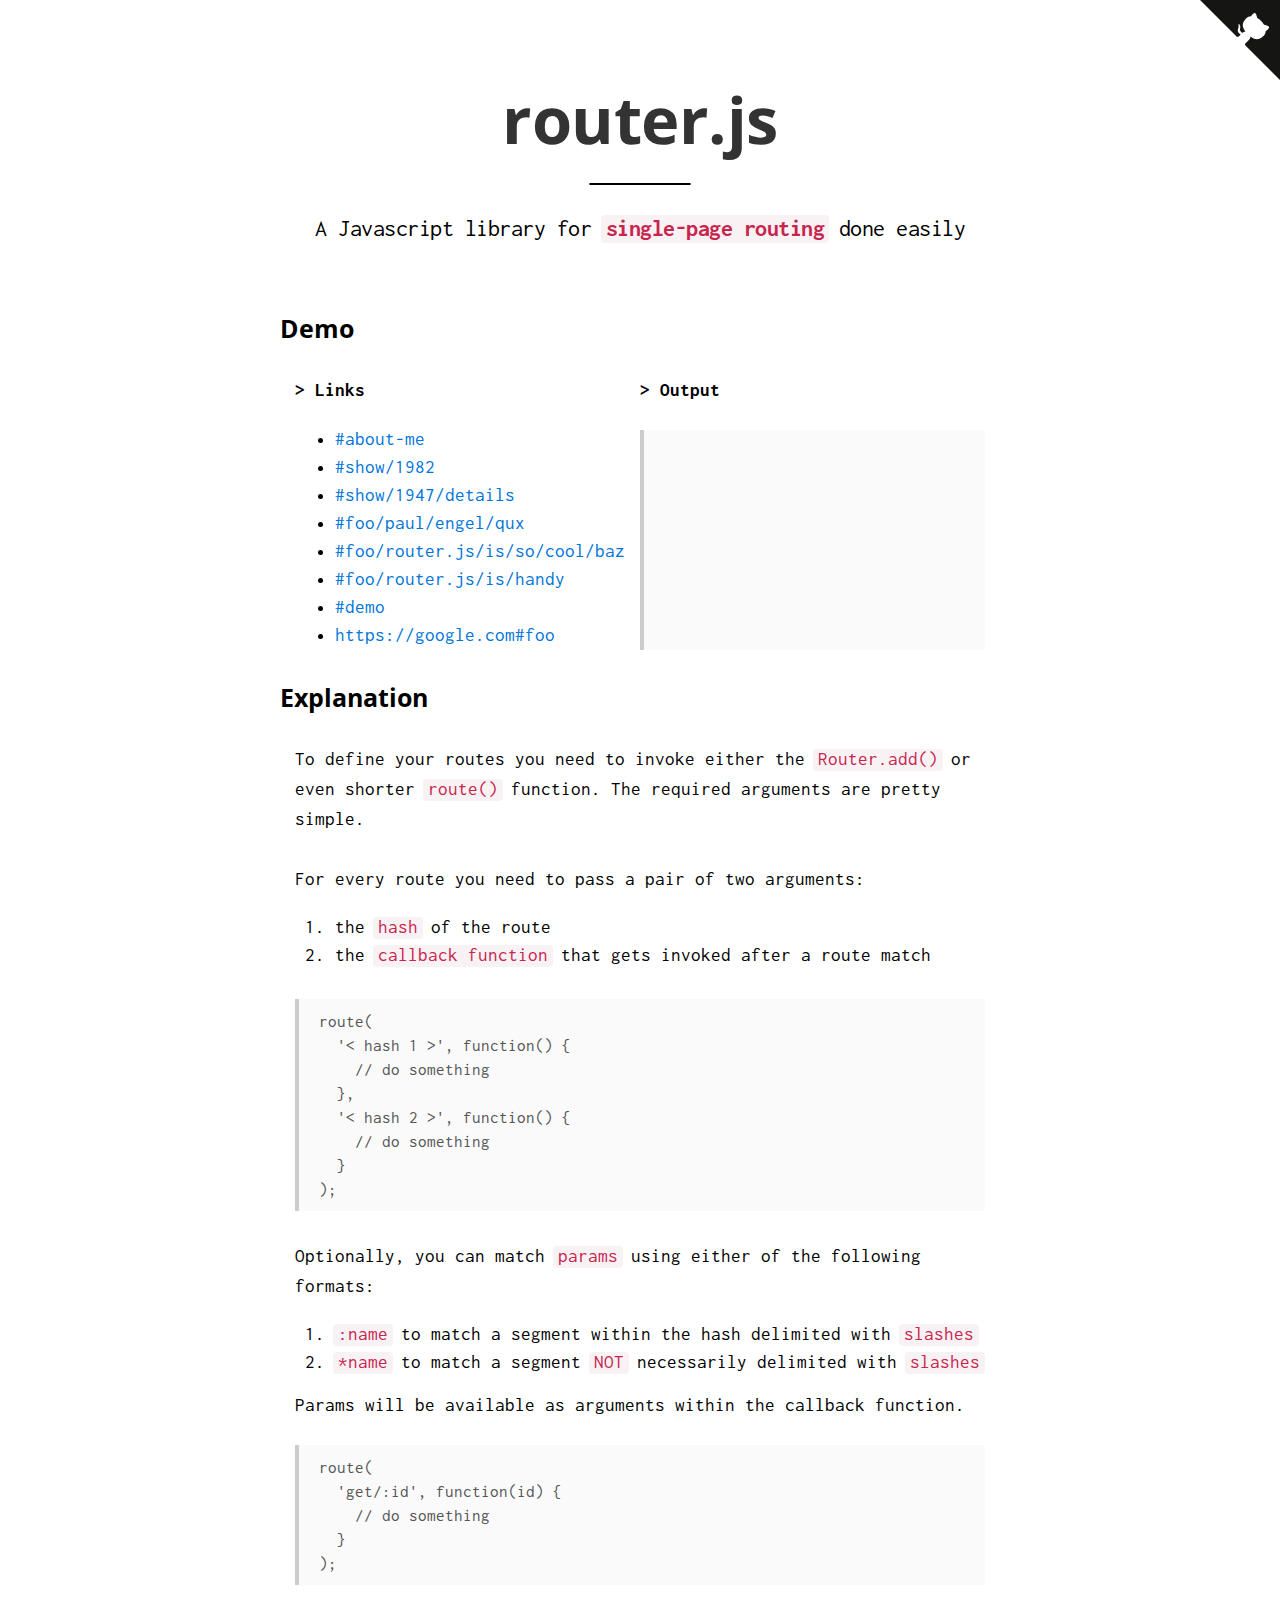
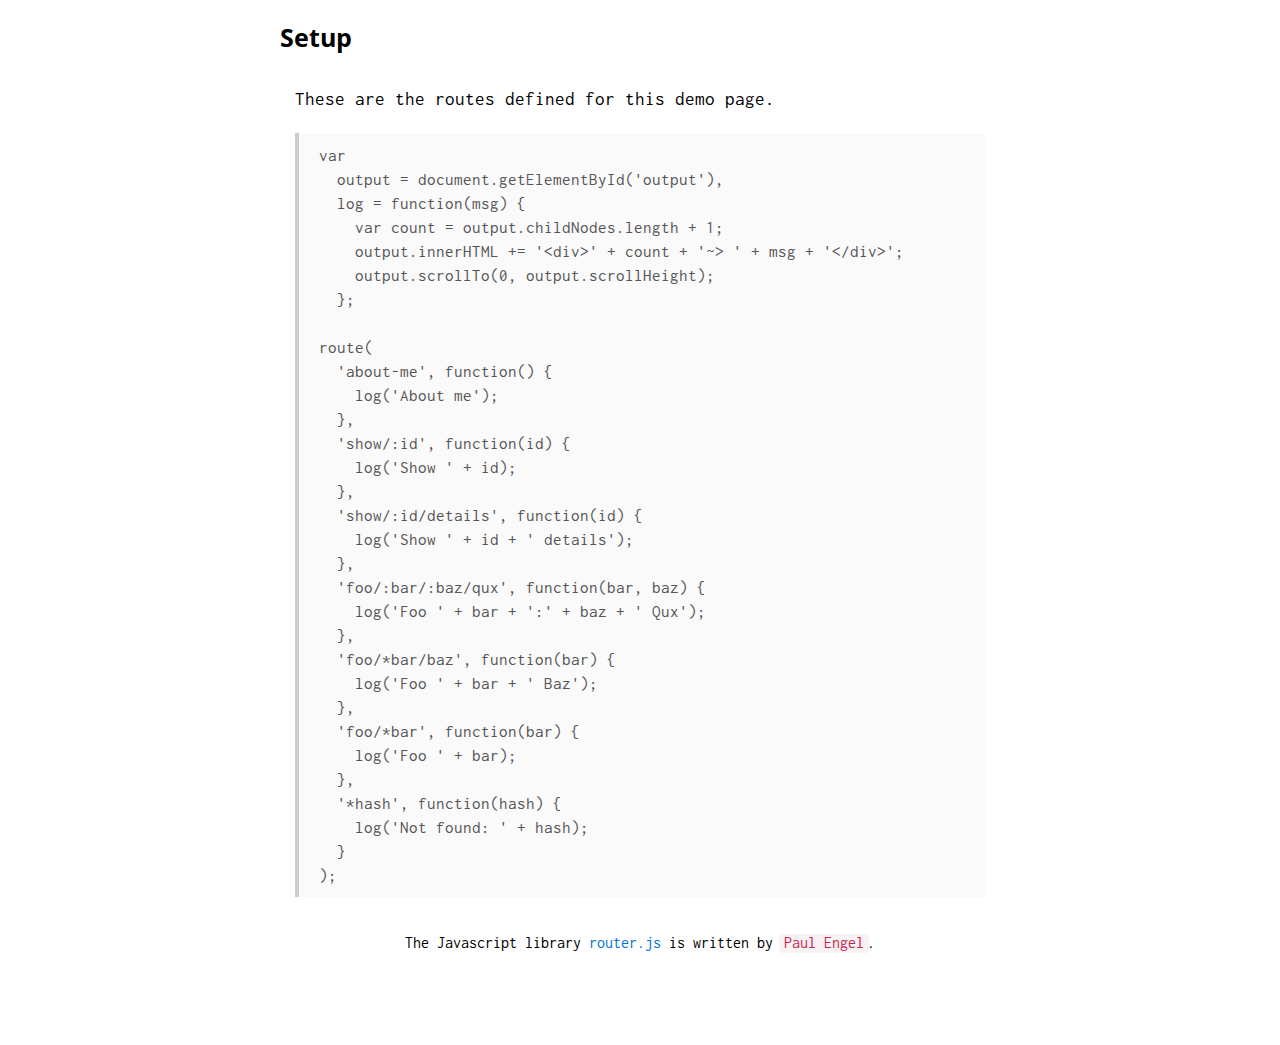
<file: index.html>
<!DOCTYPE html>
<html>
  <head>
    <meta charset="utf-8">
    <title>router.js</title>
    <link rel="stylesheet" href="./demo.css">
    <script src="./router.js"></script>
  </head>
  <body>
    <a href="https://github.com/archan937/router.js" class="github-corner">
      <svg width="80" height="80" viewBox="0 0 250 250" style="fill:#151513; color:#fff; position: absolute; top: 0; border: 0; right: 0;">
        <path d="M0,0 L115,115 L130,115 L142,142 L250,250 L250,0 Z"></path>
        <path d="M128.3,109.0 C113.8,99.7 119.0,89.6 119.0,89.6 C122.0,82.7 120.5,78.6 120.5,78.6 C119.2,72.0 123.4,76.3 123.4,76.3 C127.3,80.9 125.5,87.3 125.5,87.3 C122.9,97.6 130.6,101.9 134.4,103.2" fill="currentColor" style="transform-origin: 130px 106px;" class="octo-arm"></path>
        <path d="M115.0,115.0 C114.9,115.1 118.7,116.5 119.8,115.4 L133.7,101.6 C136.9,99.2 139.9,98.4 142.2,98.6 C133.8,88.0 127.5,74.4 143.8,58.0 C148.5,53.4 154.0,51.2 159.7,51.0 C160.3,49.4 163.2,43.6 171.4,40.1 C171.4,40.1 176.1,42.5 178.8,56.2 C183.1,58.6 187.2,61.8 190.9,65.4 C194.5,69.0 197.7,73.2 200.1,77.6 C213.8,80.2 216.3,84.9 216.3,84.9 C212.7,93.1 206.9,96.0 205.4,96.6 C205.1,102.4 203.0,107.8 198.3,112.5 C181.9,128.9 168.3,122.5 157.7,114.1 C157.9,116.9 156.7,120.9 152.7,124.9 L141.0,136.5 C139.8,137.7 141.6,141.9 141.8,141.8 Z" fill="currentColor" class="octo-body"></path>
      </svg>
    </a>
    <div class="demo">
      <h1>
        router.js
      </h1>
      <hr>
      <h2>
        A Javascript library for <span>single-page routing</span> done easily
      </h2>
      <h3>
        <a href="#demo" name="demo">Demo</a>
      </h3>
      <div style="width: 50%; float: left">
        <h4>
          > Links
        </h4>
        <ul>
          <li><a href="#about-me">#about-me</a></li>
          <li><a href="#show/1982">#show/1982</a></li>
          <li><a href="#show/1947/details">#show/1947/details</a></li>
          <li><a href="#foo/paul/engel/qux">#foo/paul/engel/qux</a></li>
          <li><a href="#foo/router.js/is/so/cool/baz">#foo/router.js/is/so/cool/baz</a></li>
          <li><a href="#foo/router.js/is/handy">#foo/router.js/is/handy</a></li>
          <li><a href="#demo">#demo</a></li>
          <li><a href="https://google.com#foo">https://google.com#foo</a></li>
        </ul>
      </div>
      <div style="width: 50%; float: left">
        <h4>
          > Output
        </h4>
        <code id="output" style="height: 200px; overflow-y: scroll"></code>
      </div>
      <h3 style="clear: both">
        <a href="#explanation" name="explanation">Explanation</a>
      </h3>
      <p>
        To define your routes you need to invoke either the <span>Router.add()</span> or even shorter <span>route()</span> function.
        The required arguments are pretty simple.
      </p>
      <p>
        For every route you need to pass a pair of two arguments:
        <ol>
          <li>the <span>hash</span> of the route</li>
          <li>the <span>callback function</span> that gets invoked after a route match</li>
        </ol>
      </p>
      <pre>
route(
  '< hash 1 >', function() {
    // do something
  },
  '< hash 2 >', function() {
    // do something
  }
);</pre>
      <p>
        Optionally, you can match <span>params</span> using either of the following formats:
        <ol>
          <li><span>:name</span> to match a segment within the hash delimited with <span>slashes</span></li>
          <li><span>*name</span> to match a segment <span>NOT</span> necessarily delimited with <span>slashes</span></li>
        </ol>
        Params will be available as arguments within the callback function.
      </p>
      <pre>
route(
  'get/:id', function(id) {
    // do something
  }
);</pre>
      <h3>
        <a href="#setup" name="setup">Setup</a>
      </h3>
      <p>
        These are the routes defined for this demo page.
        <script>
          var code = `
var
  output = document.getElementById('output'),
  log = function(msg) {
    var count = output.childNodes.length + 1;
    output.innerHTML += '<div>' + count + '~> ' + msg + '</div>';
    output.scrollTo(0, output.scrollHeight);
  };

route(
  'about-me', function() {
    log('About me');
  },
  'show/:id', function(id) {
    log('Show ' + id);
  },
  'show/:id/details', function(id) {
    log('Show ' + id + ' details');
  },
  'foo/:bar/:baz/qux', function(bar, baz) {
    log('Foo ' + bar + ':' + baz + ' Qux');
  },
  'foo/*bar/baz', function(bar) {
    log('Foo ' + bar + ' Baz');
  },
  'foo/*bar', function(bar) {
    log('Foo ' + bar);
  },
  '*hash', function(hash) {
    log('Not found: ' + hash);
  }
);`;
          document.write('<pre>' + code.replace(/</g, '&lt;').replace(/>/g, '&gt;') + '</pre>');
          eval(code);
        </script>
      </p>
      <p class="center">
        <small>
          The Javascript library <a href="https://github.com/archan937/router.js">router.js</a> is written by <span>Paul Engel</span>.
        </small>
      </p>
    </div>
  </body>
</html>
</file>
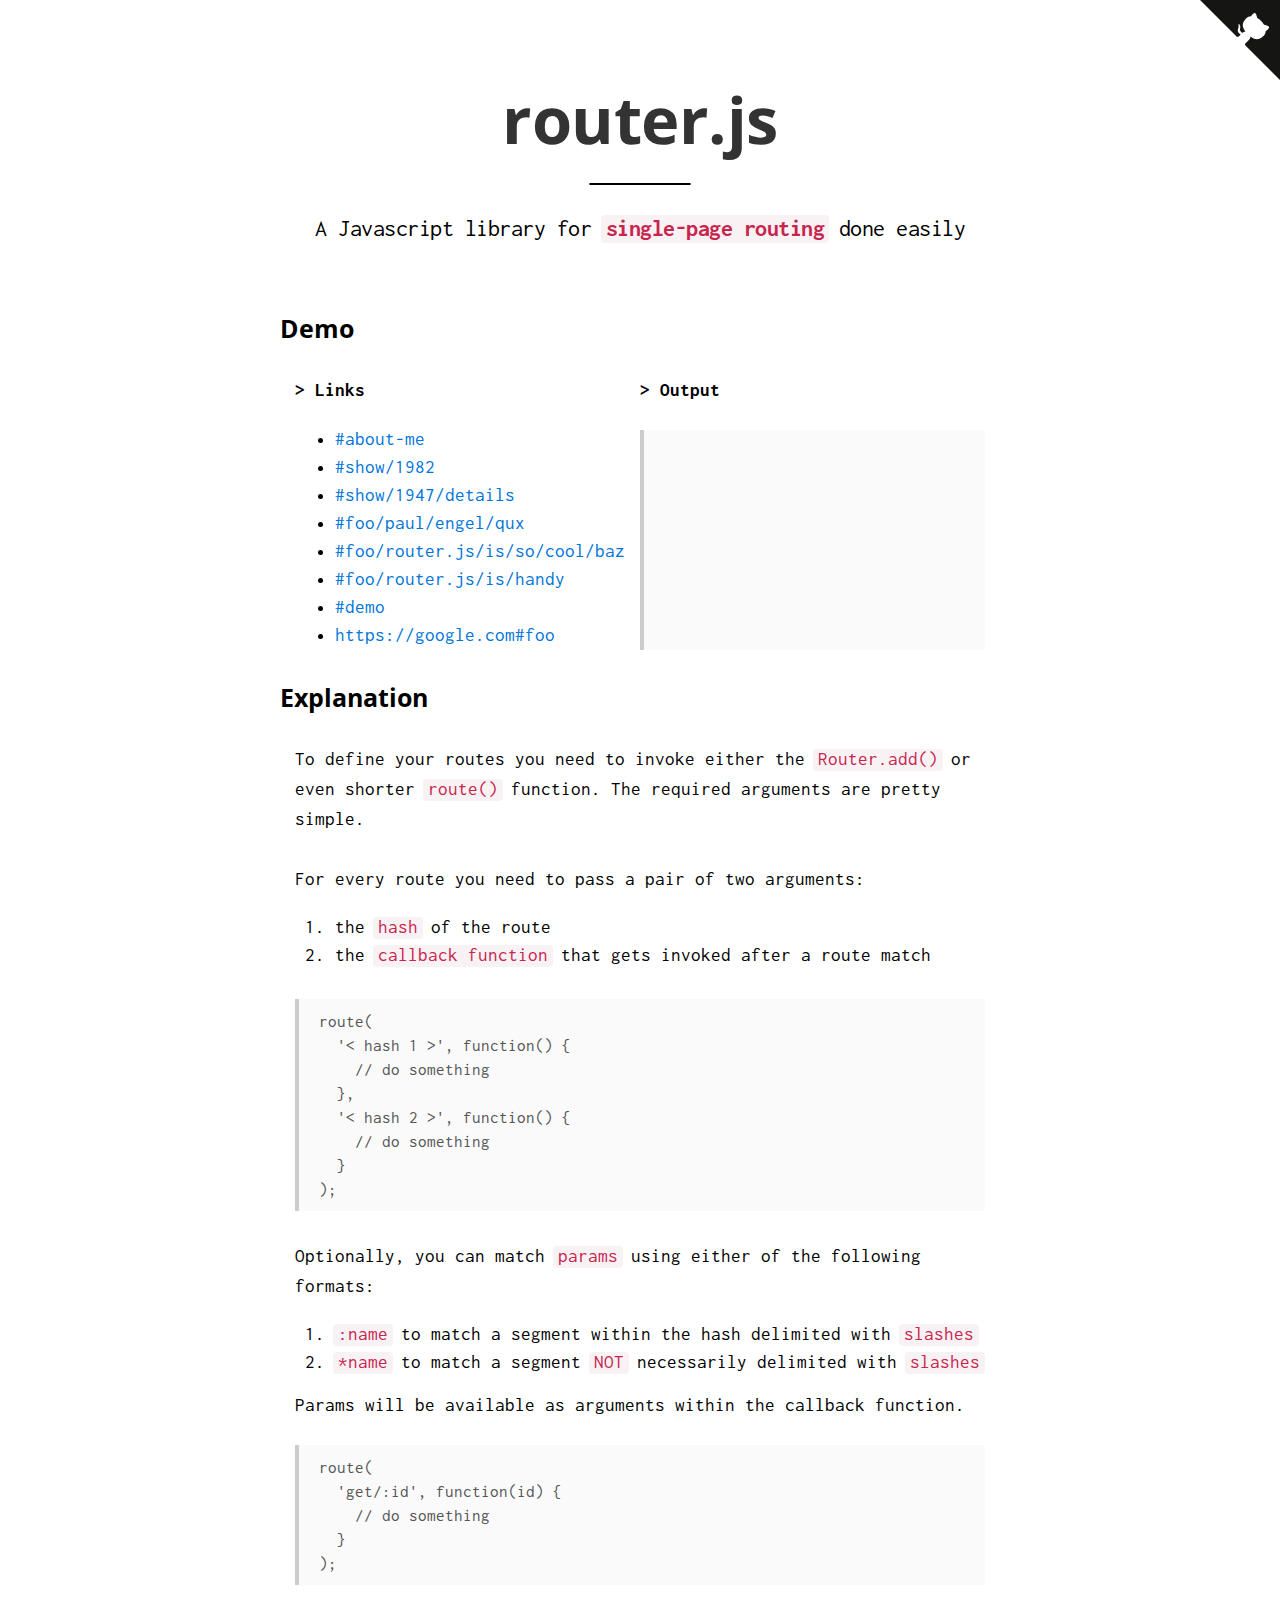
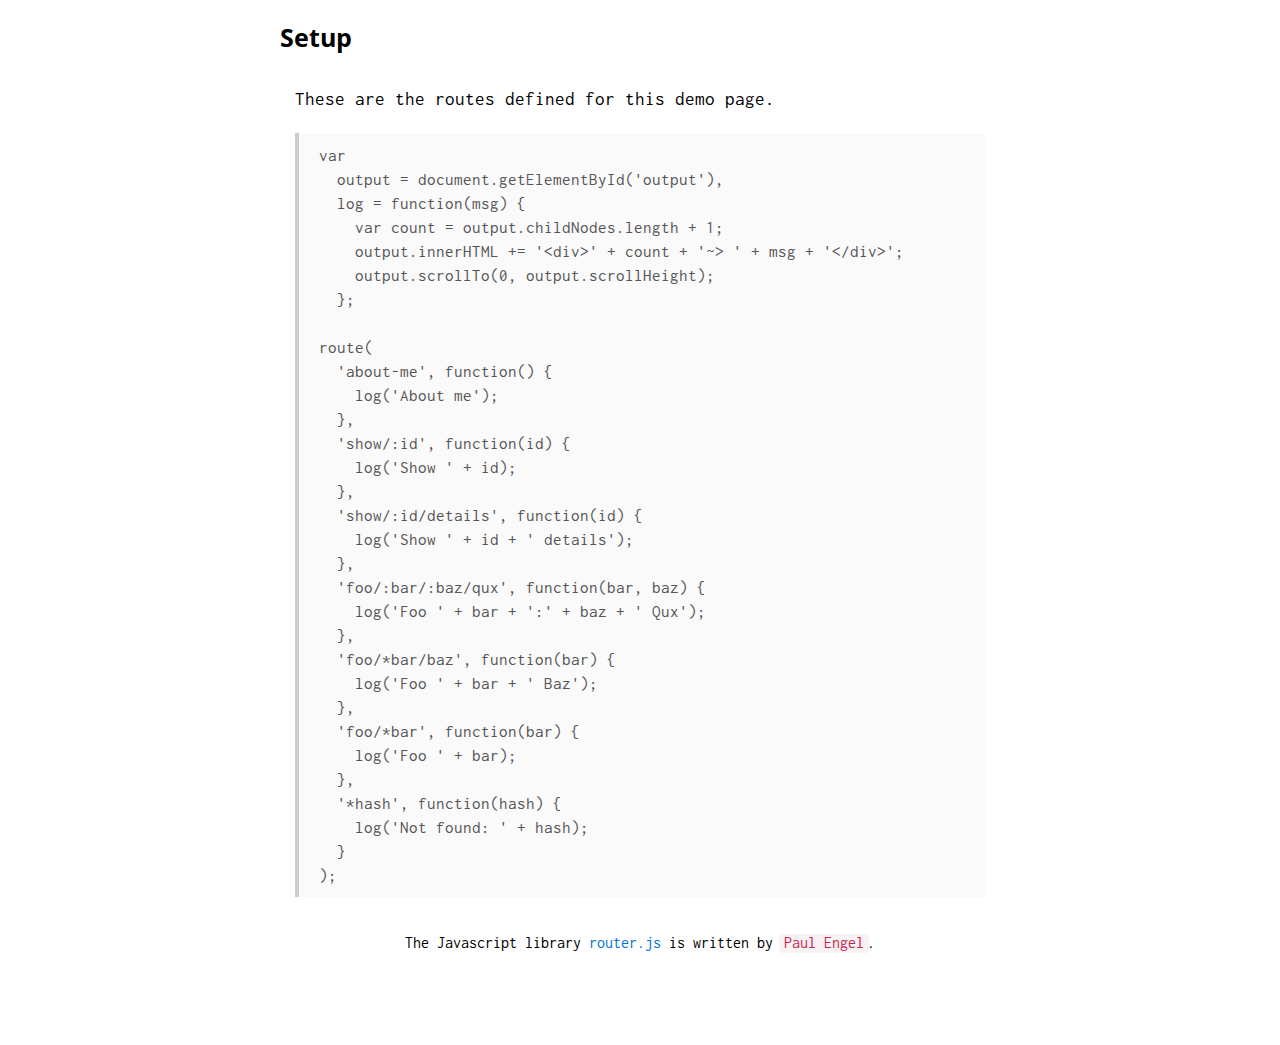
<file: demo/index.html>
<!DOCTYPE html>
<html>
  <head>
    <meta charset="utf-8">
    <title>router.js</title>
    <link rel="stylesheet" href="./demo.css">
    <script src="../src/router.js"></script>
  </head>
  <body>
    <a href="https://github.com/archan937/router.js" class="github-corner">
      <svg width="80" height="80" viewBox="0 0 250 250" style="fill:#151513; color:#fff; position: absolute; top: 0; border: 0; right: 0;">
        <path d="M0,0 L115,115 L130,115 L142,142 L250,250 L250,0 Z"></path>
        <path d="M128.3,109.0 C113.8,99.7 119.0,89.6 119.0,89.6 C122.0,82.7 120.5,78.6 120.5,78.6 C119.2,72.0 123.4,76.3 123.4,76.3 C127.3,80.9 125.5,87.3 125.5,87.3 C122.9,97.6 130.6,101.9 134.4,103.2" fill="currentColor" style="transform-origin: 130px 106px;" class="octo-arm"></path>
        <path d="M115.0,115.0 C114.9,115.1 118.7,116.5 119.8,115.4 L133.7,101.6 C136.9,99.2 139.9,98.4 142.2,98.6 C133.8,88.0 127.5,74.4 143.8,58.0 C148.5,53.4 154.0,51.2 159.7,51.0 C160.3,49.4 163.2,43.6 171.4,40.1 C171.4,40.1 176.1,42.5 178.8,56.2 C183.1,58.6 187.2,61.8 190.9,65.4 C194.5,69.0 197.7,73.2 200.1,77.6 C213.8,80.2 216.3,84.9 216.3,84.9 C212.7,93.1 206.9,96.0 205.4,96.6 C205.1,102.4 203.0,107.8 198.3,112.5 C181.9,128.9 168.3,122.5 157.7,114.1 C157.9,116.9 156.7,120.9 152.7,124.9 L141.0,136.5 C139.8,137.7 141.6,141.9 141.8,141.8 Z" fill="currentColor" class="octo-body"></path>
      </svg>
    </a>
    <div class="demo">
      <h1>
        router.js
      </h1>
      <hr>
      <h2>
        A Javascript library for <span>single-page routing</span> done easily
      </h2>
      <h3>
        <a href="#demo" name="demo">Demo</a>
      </h3>
      <div style="width: 50%; float: left">
        <h4>
          > Links
        </h4>
        <ul>
          <li><a href="#about-me">#about-me</a></li>
          <li><a href="#show/1982">#show/1982</a></li>
          <li><a href="#show/1947/details">#show/1947/details</a></li>
          <li><a href="#foo/paul/engel/qux">#foo/paul/engel/qux</a></li>
          <li><a href="#foo/router.js/is/so/cool/baz">#foo/router.js/is/so/cool/baz</a></li>
          <li><a href="#foo/router.js/is/handy">#foo/router.js/is/handy</a></li>
          <li><a href="#demo">#demo</a></li>
          <li><a href="https://google.com#foo">https://google.com#foo</a></li>
        </ul>
      </div>
      <div style="width: 50%; float: left">
        <h4>
          > Output
        </h4>
        <code id="output" style="height: 200px; overflow-y: scroll"></code>
      </div>
      <h3 style="clear: both">
        <a href="#explanation" name="explanation">Explanation</a>
      </h3>
      <p>
        To define your routes you need to invoke either the <span>Router.add()</span> or even shorter <span>route()</span> function.
        The required arguments are pretty simple.
      </p>
      <p>
        For every route you need to pass a pair of two arguments:
        <ol>
          <li>the <span>hash</span> of the route</li>
          <li>the <span>callback function</span> that gets invoked after a route match</li>
        </ol>
      </p>
      <pre>
route(
  '< hash 1 >', function() {
    // do something
  },
  '< hash 2 >', function() {
    // do something
  }
);</pre>
      <p>
        Optionally, you can match <span>params</span> using either of the following formats:
        <ol>
          <li><span>:name</span> to match a segment within the hash delimited with <span>slashes</span></li>
          <li><span>*name</span> to match a segment <span>NOT</span> necessarily delimited with <span>slashes</span></li>
        </ol>
        Params will be available as arguments within the callback function.
      </p>
      <pre>
route(
  'get/:id', function(id) {
    // do something
  }
);</pre>
      <h3>
        <a href="#setup" name="setup">Setup</a>
      </h3>
      <p>
        These are the routes defined for this demo page.
        <script>
          var code = `
var
  output = document.getElementById('output'),
  log = function(msg) {
    var count = output.childNodes.length + 1;
    output.innerHTML += '<div>' + count + '~> ' + msg + '</div>';
    output.scrollTo(0, output.scrollHeight);
  };

route(
  'about-me', function() {
    log('About me');
  },
  'show/:id', function(id) {
    log('Show ' + id);
  },
  'show/:id/details', function(id) {
    log('Show ' + id + ' details');
  },
  'foo/:bar/:baz/qux', function(bar, baz) {
    log('Foo ' + bar + ':' + baz + ' Qux');
  },
  'foo/*bar/baz', function(bar) {
    log('Foo ' + bar + ' Baz');
  },
  'foo/*bar', function(bar) {
    log('Foo ' + bar);
  },
  '*hash', function(hash) {
    log('Not found: ' + hash);
  }
);`;
          document.write('<pre>' + code.replace(/</g, '&lt;').replace(/>/g, '&gt;') + '</pre>');
          eval(code);
        </script>
      </p>
      <p class="center">
        <small>
          The Javascript library <a href="https://github.com/archan937/router.js">router.js</a> is written by <span>Paul Engel</span>.
        </small>
      </p>
    </div>
  </body>
</html>
</file>
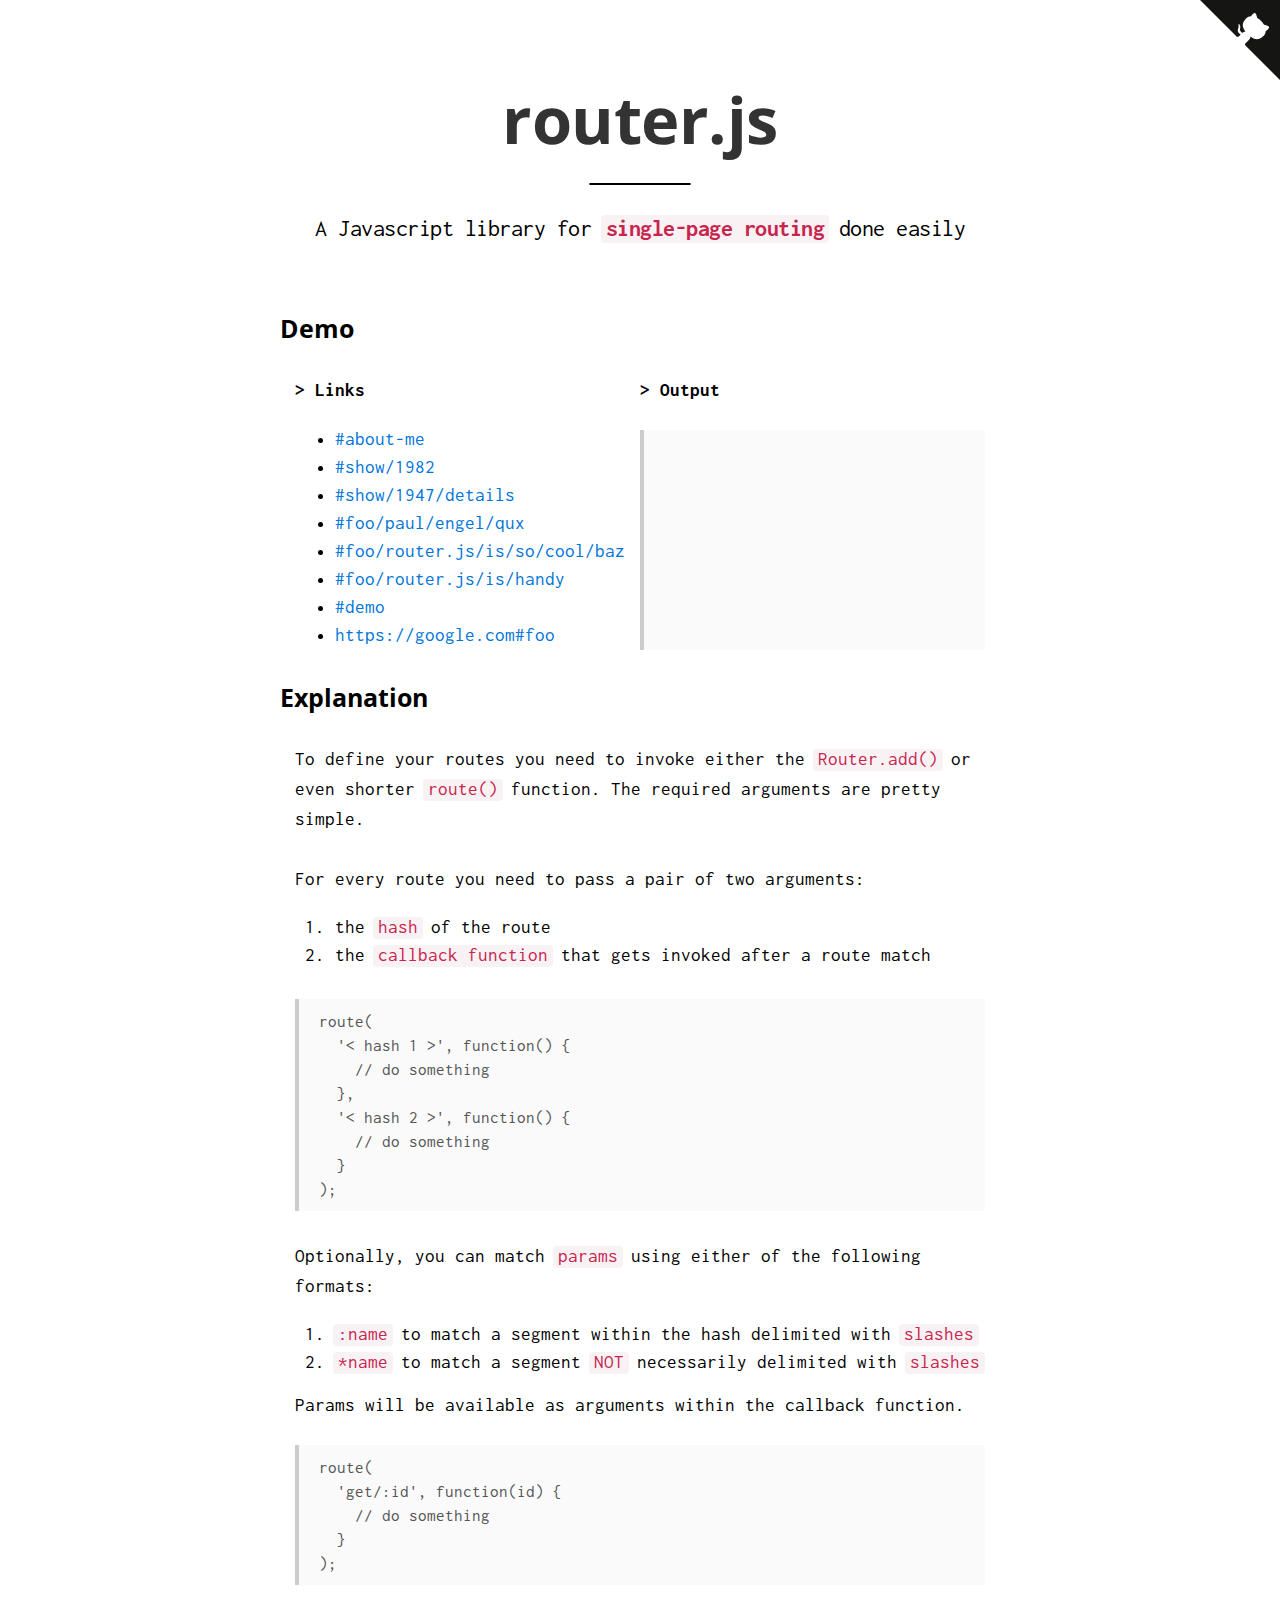
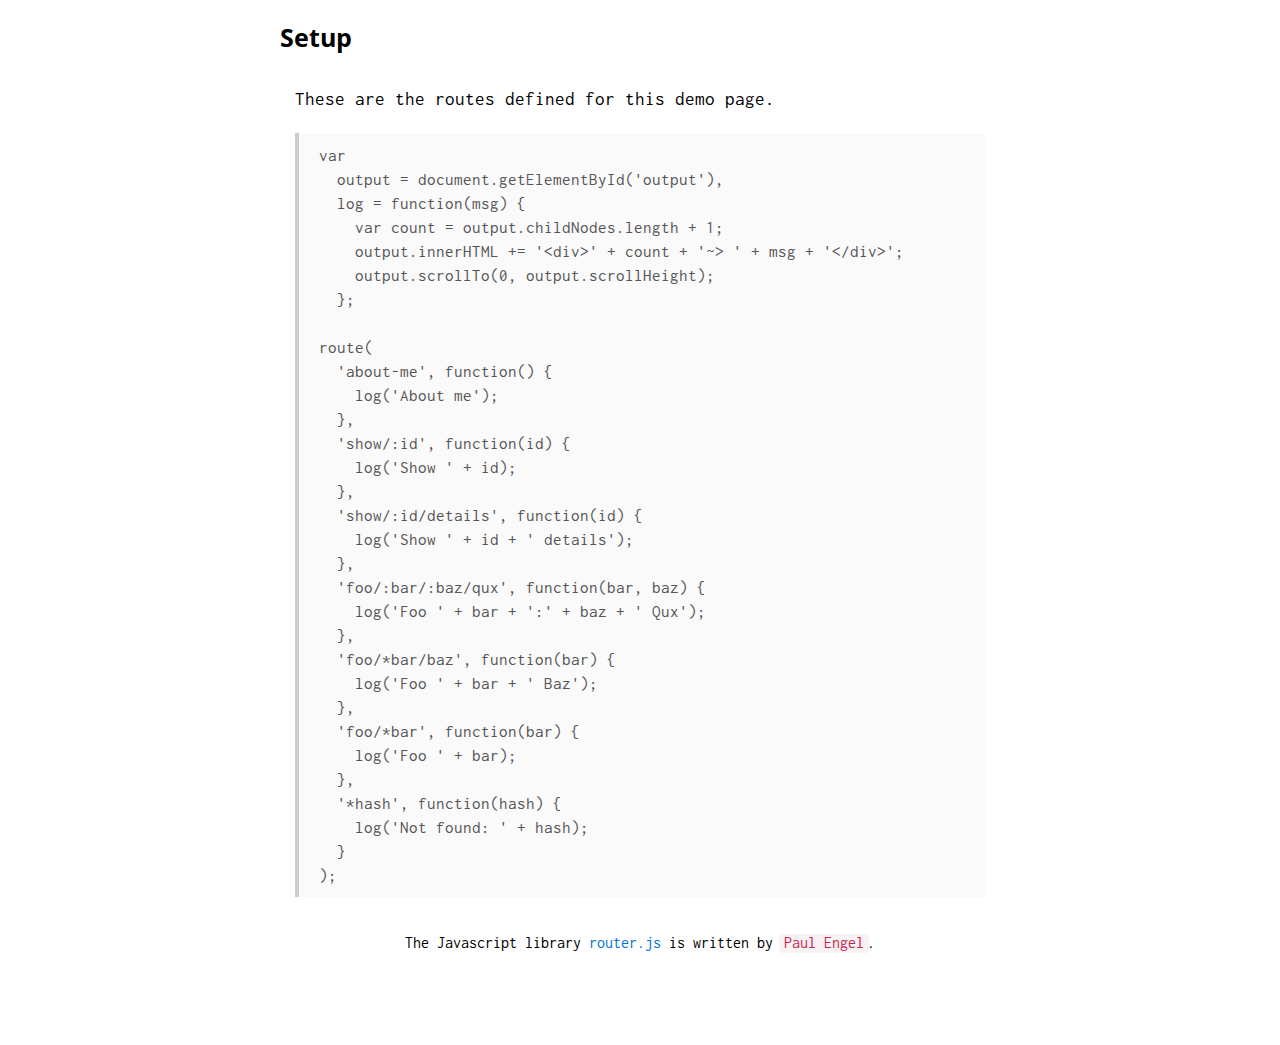
<file: releases/0.1.0/demo/index.html>
<!DOCTYPE html>
<html>
  <head>
    <meta charset="utf-8">
    <title>router.js</title>
    <link rel="stylesheet" href="./demo.css">
    <script src="../router.min.js"></script>
  </head>
  <body>
    <a href="https://github.com/archan937/router.js" class="github-corner">
      <svg width="80" height="80" viewBox="0 0 250 250" style="fill:#151513; color:#fff; position: absolute; top: 0; border: 0; right: 0;">
        <path d="M0,0 L115,115 L130,115 L142,142 L250,250 L250,0 Z"></path>
        <path d="M128.3,109.0 C113.8,99.7 119.0,89.6 119.0,89.6 C122.0,82.7 120.5,78.6 120.5,78.6 C119.2,72.0 123.4,76.3 123.4,76.3 C127.3,80.9 125.5,87.3 125.5,87.3 C122.9,97.6 130.6,101.9 134.4,103.2" fill="currentColor" style="transform-origin: 130px 106px;" class="octo-arm"></path>
        <path d="M115.0,115.0 C114.9,115.1 118.7,116.5 119.8,115.4 L133.7,101.6 C136.9,99.2 139.9,98.4 142.2,98.6 C133.8,88.0 127.5,74.4 143.8,58.0 C148.5,53.4 154.0,51.2 159.7,51.0 C160.3,49.4 163.2,43.6 171.4,40.1 C171.4,40.1 176.1,42.5 178.8,56.2 C183.1,58.6 187.2,61.8 190.9,65.4 C194.5,69.0 197.7,73.2 200.1,77.6 C213.8,80.2 216.3,84.9 216.3,84.9 C212.7,93.1 206.9,96.0 205.4,96.6 C205.1,102.4 203.0,107.8 198.3,112.5 C181.9,128.9 168.3,122.5 157.7,114.1 C157.9,116.9 156.7,120.9 152.7,124.9 L141.0,136.5 C139.8,137.7 141.6,141.9 141.8,141.8 Z" fill="currentColor" class="octo-body"></path>
      </svg>
    </a>
    <div class="demo">
      <h1>
        router.js
      </h1>
      <hr>
      <h2>
        A Javascript library for <span>single-page routing</span> done easily
      </h2>
      <h3>
        <a href="#demo" name="demo">Demo</a>
      </h3>
      <div style="width: 50%; float: left">
        <h4>
          > Links
        </h4>
        <ul>
          <li><a href="#about-me">#about-me</a></li>
          <li><a href="#show/1982">#show/1982</a></li>
          <li><a href="#show/1947/details">#show/1947/details</a></li>
          <li><a href="#foo/paul/engel/qux">#foo/paul/engel/qux</a></li>
          <li><a href="#foo/router.js/is/so/cool/baz">#foo/router.js/is/so/cool/baz</a></li>
          <li><a href="#foo/router.js/is/handy">#foo/router.js/is/handy</a></li>
          <li><a href="#demo">#demo</a></li>
          <li><a href="https://google.com#foo">https://google.com#foo</a></li>
        </ul>
      </div>
      <div style="width: 50%; float: left">
        <h4>
          > Output
        </h4>
        <code id="output" style="height: 200px; overflow-y: scroll"></code>
      </div>
      <h3 style="clear: both">
        <a href="#explanation" name="explanation">Explanation</a>
      </h3>
      <p>
        To define your routes you need to invoke either the <span>Router.add()</span> or even shorter <span>route()</span> function.
        The required arguments are pretty simple.
      </p>
      <p>
        For every route you need to pass a pair of two arguments:
        <ol>
          <li>the <span>hash</span> of the route</li>
          <li>the <span>callback function</span> that gets invoked after a route match</li>
        </ol>
      </p>
      <pre>
route(
  '< hash 1 >', function() {
    // do something
  },
  '< hash 2 >', function() {
    // do something
  }
);</pre>
      <p>
        Optionally, you can match <span>params</span> using either of the following formats:
        <ol>
          <li><span>:name</span> to match a segment within the hash delimited with <span>slashes</span></li>
          <li><span>*name</span> to match a segment <span>NOT</span> necessarily delimited with <span>slashes</span></li>
        </ol>
        Params will be available as arguments within the callback function.
      </p>
      <pre>
route(
  'get/:id', function(id) {
    // do something
  }
);</pre>
      <h3>
        <a href="#setup" name="setup">Setup</a>
      </h3>
      <p>
        These are the routes defined for this demo page.
        <script>
          var code = `
var
  output = document.getElementById('output'),
  log = function(msg) {
    var count = output.childNodes.length + 1;
    output.innerHTML += '<div>' + count + '~> ' + msg + '</div>';
    output.scrollTo(0, output.scrollHeight);
  };

route(
  'about-me', function() {
    log('About me');
  },
  'show/:id', function(id) {
    log('Show ' + id);
  },
  'show/:id/details', function(id) {
    log('Show ' + id + ' details');
  },
  'foo/:bar/:baz/qux', function(bar, baz) {
    log('Foo ' + bar + ':' + baz + ' Qux');
  },
  'foo/*bar/baz', function(bar) {
    log('Foo ' + bar + ' Baz');
  },
  'foo/*bar', function(bar) {
    log('Foo ' + bar);
  },
  '*hash', function(hash) {
    log('Not found: ' + hash);
  }
);`;
          document.write('<pre>' + code.replace(/</g, '&lt;').replace(/>/g, '&gt;') + '</pre>');
          eval(code);
        </script>
      </p>
      <p class="center">
        <small>
          The Javascript library <a href="https://github.com/archan937/router.js">router.js</a> is written by <span>Paul Engel</span>.
        </small>
      </p>
    </div>
  </body>
</html>
</file>
<file: demo.css>
@import url('https://fonts.googleapis.com/css?family=Inconsolata|Open+Sans:300,700');

* {
  outline-width: 0;
}

body {
  padding-bottom: 60px;
  font-family: 'Inconsolata', monospace;
  font-size: 19px;
}

.demo {
  width: 690px;
  margin: 0 auto;
}

.examples {
  margin-left: 19px;
  font-size: 17px;
}

.center {
  text-align: center;
}

h1 {
  margin-top: 75px;
  margin-bottom: 0;
  color: #333;
  font-family: 'Open Sans', sans-serif;
  font-size: 65px;
  text-align: center;
}

h2 {
  margin-top: 30px;
  margin-bottom: 70px;
  font-size: 24px;
  font-weight: normal;
  text-align: center;
}

h2 span {
  font-weight: bold;
}

h3 {
  margin: 35px 0 0 -15px;
  font-family: 'Open Sans', sans-serif;
  font-size: 25px;
}

h4 {
  margin-top: 35px;
  margin-bottom: 25px;
  font-size: 19px;
}

h1, h2 {
  letter-spacing: -0.5px;
}

hr {
  max-width: 100px;
  margin: 20px auto;
  border: 0;
  border: 1px solid black;
  border-radius: 3px;
}

p {
  margin-top: 30px;
  line-height: 30px;
}

form {
  margin-top: 30px;
  margin-bottom: -30px;
  font-size: 17px;
}

form code {
  margin: 16px 0 24px 14px;
  display: none;
}

form span {
  margin-left: -5px;
  display: none;
}

form.evaluated {
  margin-bottom: 0;
}

form.evaluated code,
form.evaluated span {
  display: block;
}

pre, code {
  padding: 10px 20px;
  display: block;
  color: #555;
  font-family: inherit;
  font-size: 17px;
  line-height: 24px;
  background: #FAFAFA;
  border-left: 4px solid #CCC;
}

input[type="text"] {
  margin: 16px 0 24px 14px;
}

code {
  margin: 30px 0;
}

input[type="text"] {
  padding: 10px 20px;
  width: calc(100% - 60px);
  color: #328FE0;
  display: block;
  font-size: 15px;
  font-family: inherit;
  line-height: 15px;
  background: #F2F8FD;
  border: 0;
  border-left: 4px solid #B2D5F3;
}

input[type="text"]:focus {
  color: #0074D9;
  border-color: #328FE0;
}

input[type="submit"], button {
  margin-top: 6px;
  margin-bottom: 30px;
  padding: 9px 14px;
  color: black;
  font-size: 15px;
  font-family: 'Inconsolata', monospace;;
  cursor: pointer;
  background: #FAFAFA;
  border: 1px solid #DDD;
  border-radius: 4px;
}

input[type="submit"]:hover, button:hover {
  border-color: #CACACA;
}

input[type="submit"]:active, button:active {
  background: #F4F4F4;
}

code.small {
  font-size: 14px;
  line-height: 20px;
}

code.limited {
  max-height: 445px;
  overflow-y: scroll;
}

.examples strong, span {
  margin: 0 -2px;
  width: calc(100% - 6px);
  padding: 0 5px 2px 5px;
  color: #C7254E;
  background: #F9F2F4;
  border-radius: 4px;
}

.examples strong {
  margin-left: -5px;
  margin-bottom: 29px;
  padding-left: 6px;
  display: block;
  font-weight: normal;
}

.examples strong.green {
  color: #39893B;
  background: #EFF7EB;
}

.examples strong.red {
  color: #C7254E;
  background: #F9F2F4;
}

a {
  color: inherit;
  text-decoration: none;
}

p a, ul a {
  color: #0074D9;
}

p a:hover {
  text-decoration: underline;
}

li {
  line-height: 28px;
}
</file>
<file: demo/demo.css>
@import url('https://fonts.googleapis.com/css?family=Inconsolata|Open+Sans:300,700');

* {
  outline-width: 0;
}

body {
  padding-bottom: 60px;
  font-family: 'Inconsolata', monospace;
  font-size: 19px;
}

.demo {
  width: 690px;
  margin: 0 auto;
}

.examples {
  margin-left: 19px;
  font-size: 17px;
}

.center {
  text-align: center;
}

h1 {
  margin-top: 75px;
  margin-bottom: 0;
  color: #333;
  font-family: 'Open Sans', sans-serif;
  font-size: 65px;
  text-align: center;
}

h2 {
  margin-top: 30px;
  margin-bottom: 70px;
  font-size: 24px;
  font-weight: normal;
  text-align: center;
}

h2 span {
  font-weight: bold;
}

h3 {
  margin: 35px 0 0 -15px;
  font-family: 'Open Sans', sans-serif;
  font-size: 25px;
}

h4 {
  margin-top: 35px;
  margin-bottom: 25px;
  font-size: 19px;
}

h1, h2 {
  letter-spacing: -0.5px;
}

hr {
  max-width: 100px;
  margin: 20px auto;
  border: 0;
  border: 1px solid black;
  border-radius: 3px;
}

p {
  margin-top: 30px;
  line-height: 30px;
}

form {
  margin-top: 30px;
  margin-bottom: -30px;
  font-size: 17px;
}

form code {
  margin: 16px 0 24px 14px;
  display: none;
}

form span {
  margin-left: -5px;
  display: none;
}

form.evaluated {
  margin-bottom: 0;
}

form.evaluated code,
form.evaluated span {
  display: block;
}

pre, code {
  padding: 10px 20px;
  display: block;
  color: #555;
  font-family: inherit;
  font-size: 17px;
  line-height: 24px;
  background: #FAFAFA;
  border-left: 4px solid #CCC;
}

input[type="text"] {
  margin: 16px 0 24px 14px;
}

code {
  margin: 30px 0;
}

input[type="text"] {
  padding: 10px 20px;
  width: calc(100% - 60px);
  color: #328FE0;
  display: block;
  font-size: 15px;
  font-family: inherit;
  line-height: 15px;
  background: #F2F8FD;
  border: 0;
  border-left: 4px solid #B2D5F3;
}

input[type="text"]:focus {
  color: #0074D9;
  border-color: #328FE0;
}

input[type="submit"], button {
  margin-top: 6px;
  margin-bottom: 30px;
  padding: 9px 14px;
  color: black;
  font-size: 15px;
  font-family: 'Inconsolata', monospace;;
  cursor: pointer;
  background: #FAFAFA;
  border: 1px solid #DDD;
  border-radius: 4px;
}

input[type="submit"]:hover, button:hover {
  border-color: #CACACA;
}

input[type="submit"]:active, button:active {
  background: #F4F4F4;
}

code.small {
  font-size: 14px;
  line-height: 20px;
}

code.limited {
  max-height: 445px;
  overflow-y: scroll;
}

.examples strong, span {
  margin: 0 -2px;
  width: calc(100% - 6px);
  padding: 0 5px 2px 5px;
  color: #C7254E;
  background: #F9F2F4;
  border-radius: 4px;
}

.examples strong {
  margin-left: -5px;
  margin-bottom: 29px;
  padding-left: 6px;
  display: block;
  font-weight: normal;
}

.examples strong.green {
  color: #39893B;
  background: #EFF7EB;
}

.examples strong.red {
  color: #C7254E;
  background: #F9F2F4;
}

a {
  color: inherit;
  text-decoration: none;
}

p a, ul a {
  color: #0074D9;
}

p a:hover {
  text-decoration: underline;
}

li {
  line-height: 28px;
}
</file>
<file: releases/0.1.0/demo/demo.css>
@import url('https://fonts.googleapis.com/css?family=Inconsolata|Open+Sans:300,700');

* {
  outline-width: 0;
}

body {
  padding-bottom: 60px;
  font-family: 'Inconsolata', monospace;
  font-size: 19px;
}

.demo {
  width: 690px;
  margin: 0 auto;
}

.examples {
  margin-left: 19px;
  font-size: 17px;
}

.center {
  text-align: center;
}

h1 {
  margin-top: 75px;
  margin-bottom: 0;
  color: #333;
  font-family: 'Open Sans', sans-serif;
  font-size: 65px;
  text-align: center;
}

h2 {
  margin-top: 30px;
  margin-bottom: 70px;
  font-size: 24px;
  font-weight: normal;
  text-align: center;
}

h2 span {
  font-weight: bold;
}

h3 {
  margin: 35px 0 0 -15px;
  font-family: 'Open Sans', sans-serif;
  font-size: 25px;
}

h4 {
  margin-top: 35px;
  margin-bottom: 25px;
  font-size: 19px;
}

h1, h2 {
  letter-spacing: -0.5px;
}

hr {
  max-width: 100px;
  margin: 20px auto;
  border: 0;
  border: 1px solid black;
  border-radius: 3px;
}

p {
  margin-top: 30px;
  line-height: 30px;
}

form {
  margin-top: 30px;
  margin-bottom: -30px;
  font-size: 17px;
}

form code {
  margin: 16px 0 24px 14px;
  display: none;
}

form span {
  margin-left: -5px;
  display: none;
}

form.evaluated {
  margin-bottom: 0;
}

form.evaluated code,
form.evaluated span {
  display: block;
}

pre, code {
  padding: 10px 20px;
  display: block;
  color: #555;
  font-family: inherit;
  font-size: 17px;
  line-height: 24px;
  background: #FAFAFA;
  border-left: 4px solid #CCC;
}

input[type="text"] {
  margin: 16px 0 24px 14px;
}

code {
  margin: 30px 0;
}

input[type="text"] {
  padding: 10px 20px;
  width: calc(100% - 60px);
  color: #328FE0;
  display: block;
  font-size: 15px;
  font-family: inherit;
  line-height: 15px;
  background: #F2F8FD;
  border: 0;
  border-left: 4px solid #B2D5F3;
}

input[type="text"]:focus {
  color: #0074D9;
  border-color: #328FE0;
}

input[type="submit"], button {
  margin-top: 6px;
  margin-bottom: 30px;
  padding: 9px 14px;
  color: black;
  font-size: 15px;
  font-family: 'Inconsolata', monospace;;
  cursor: pointer;
  background: #FAFAFA;
  border: 1px solid #DDD;
  border-radius: 4px;
}

input[type="submit"]:hover, button:hover {
  border-color: #CACACA;
}

input[type="submit"]:active, button:active {
  background: #F4F4F4;
}

code.small {
  font-size: 14px;
  line-height: 20px;
}

code.limited {
  max-height: 445px;
  overflow-y: scroll;
}

.examples strong, span {
  margin: 0 -2px;
  width: calc(100% - 6px);
  padding: 0 5px 2px 5px;
  color: #C7254E;
  background: #F9F2F4;
  border-radius: 4px;
}

.examples strong {
  margin-left: -5px;
  margin-bottom: 29px;
  padding-left: 6px;
  display: block;
  font-weight: normal;
}

.examples strong.green {
  color: #39893B;
  background: #EFF7EB;
}

.examples strong.red {
  color: #C7254E;
  background: #F9F2F4;
}

a {
  color: inherit;
  text-decoration: none;
}

p a, ul a {
  color: #0074D9;
}

p a:hover {
  text-decoration: underline;
}

li {
  line-height: 28px;
}
</file>
